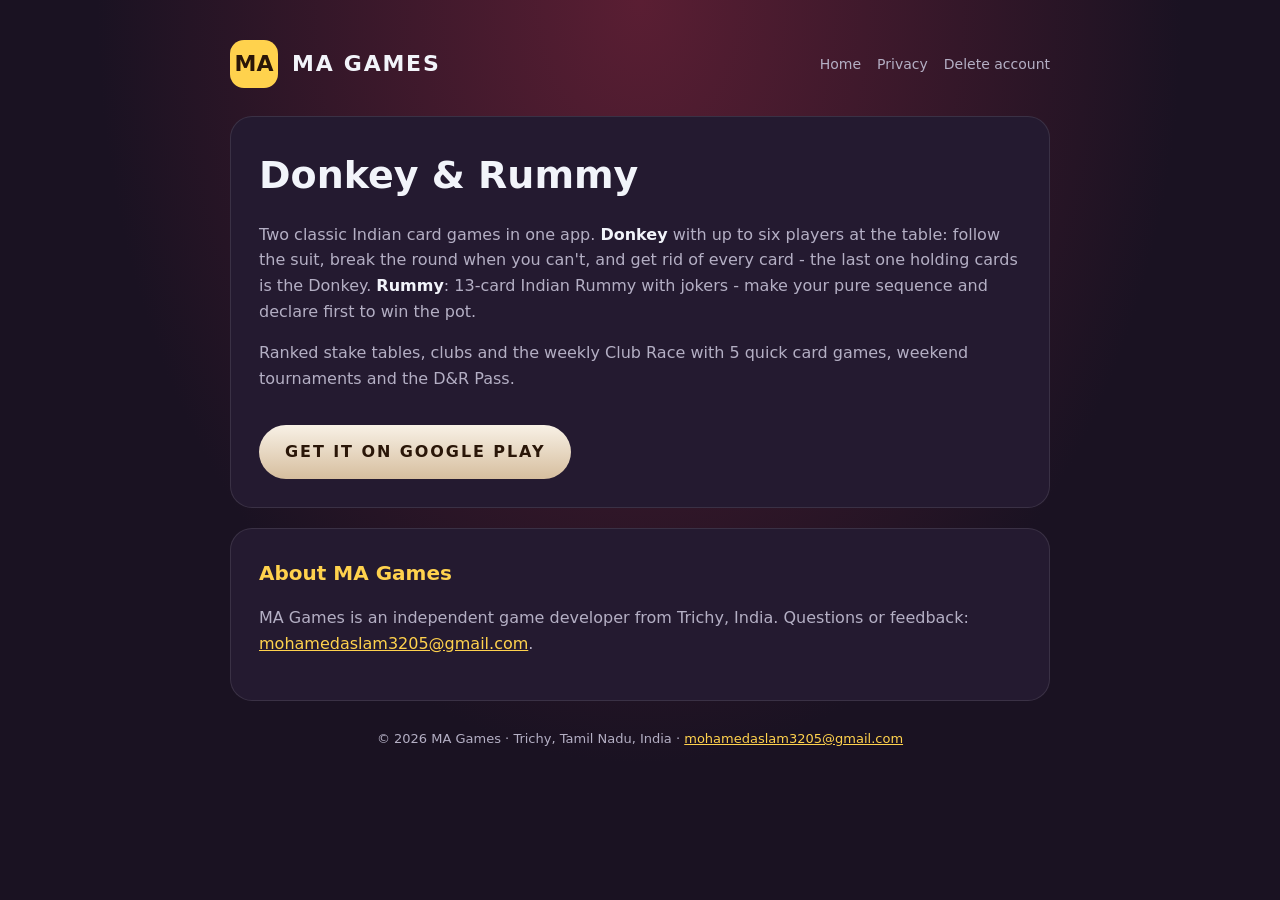
<file: index.html>
<!doctype html><html lang="en"><head><meta charset="utf-8"><meta name="viewport" content="width=device-width,initial-scale=1"><link rel="stylesheet" href="style.css"><title>MA Games</title></head><body><div class="wrap"><header><div class="logo">MA</div><b>MA GAMES</b><nav><a href="index.html">Home</a><a href="privacy.html">Privacy</a><a href="delete-account.html">Delete account</a></nav></header>
<div class="card"><h1>Donkey &amp; Rummy</h1><p>Two classic Indian card games in one app. <strong>Donkey</strong> with up to six players at the table: follow the suit, break the round when you can't, and get rid of every card - the last one holding cards is the Donkey. <strong>Rummy</strong>: 13-card Indian Rummy with jokers - make your pure sequence and declare first to win the pot.</p>
<p>Ranked stake tables, clubs and the weekly Club Race with 5 quick card games, weekend tournaments and the D&amp;R Pass.</p>
<a class="btn" href="https://play.google.com/store/apps/details?id=com.magames.donkey">GET IT ON GOOGLE PLAY</a></div>
<div class="card" style="margin-top:20px"><h2 style="margin-top:0">About MA Games</h2><p>MA Games is an independent game developer from Trichy, India. Questions or feedback: <a href="mailto:mohamedaslam3205@gmail.com">mohamedaslam3205@gmail.com</a>.</p></div>
<footer>© 2026 MA Games · Trichy, Tamil Nadu, India · <a href="mailto:mohamedaslam3205@gmail.com">mohamedaslam3205@gmail.com</a></footer></div></body></html>
</file>
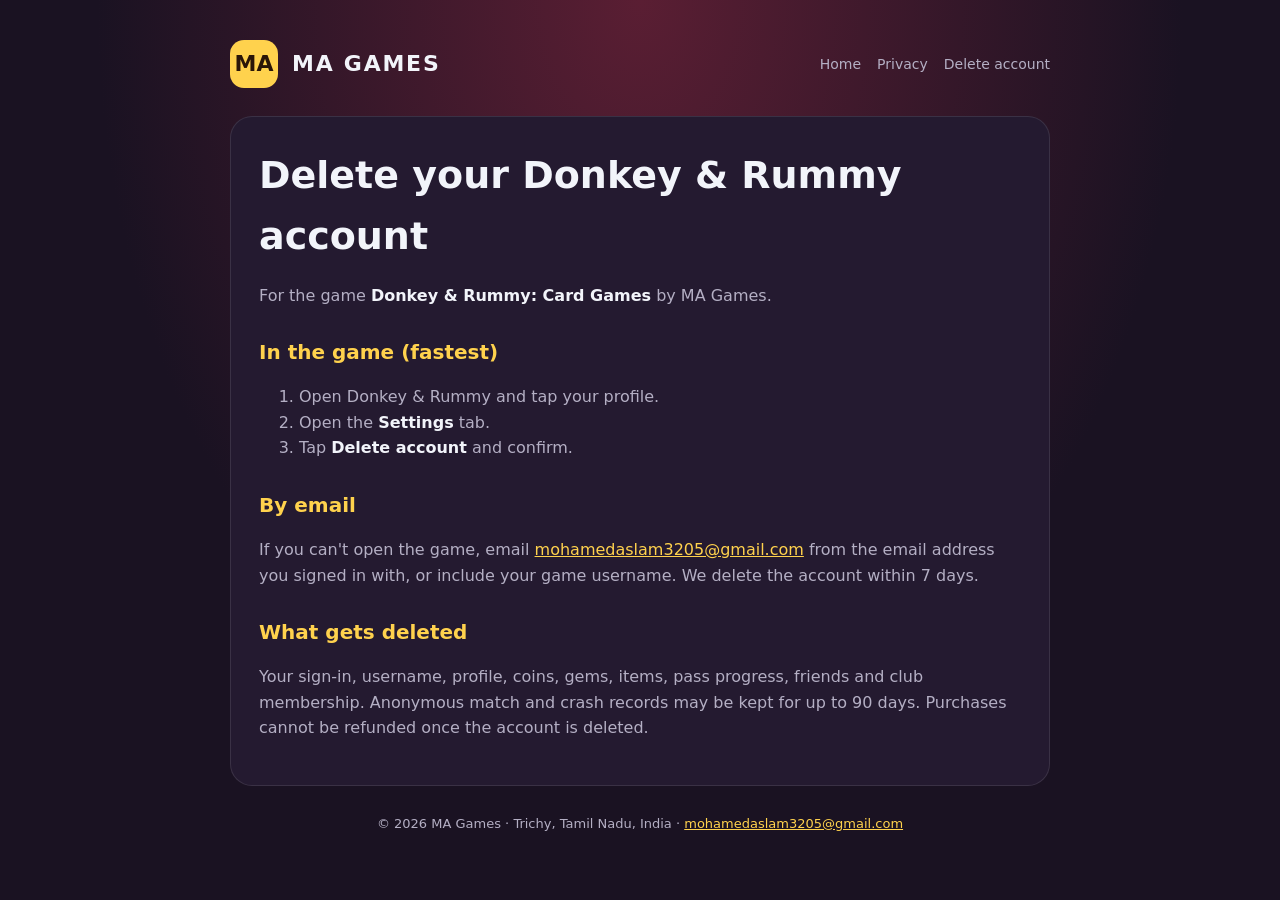
<file: delete-account.html>
<!doctype html><html lang="en"><head><meta charset="utf-8"><meta name="viewport" content="width=device-width,initial-scale=1"><link rel="stylesheet" href="style.css"><title>Delete your Donkey &amp; Rummy account</title></head><body><div class="wrap"><header><div class="logo">MA</div><b>MA GAMES</b><nav><a href="index.html">Home</a><a href="privacy.html">Privacy</a><a href="delete-account.html">Delete account</a></nav></header>
<div class="card"><h1>Delete your Donkey &amp; Rummy account</h1><p>For the game <strong>Donkey &amp; Rummy: Card Games</strong> by MA Games.</p>
<h2>In the game (fastest)</h2><ol><li>Open Donkey &amp; Rummy and tap your profile.</li><li>Open the <strong>Settings</strong> tab.</li><li>Tap <strong>Delete account</strong> and confirm.</li></ol>
<h2>By email</h2><p>If you can't open the game, email <a href="mailto:mohamedaslam3205@gmail.com?subject=Delete%20my%20Donkey%20%26%20Rummy%20account">mohamedaslam3205@gmail.com</a> from the email address you signed in with, or include your game username. We delete the account within 7 days.</p>
<h2>What gets deleted</h2><p>Your sign-in, username, profile, coins, gems, items, pass progress, friends and club membership. Anonymous match and crash records may be kept for up to 90 days. Purchases cannot be refunded once the account is deleted.</p></div>
<footer>© 2026 MA Games · Trichy, Tamil Nadu, India · <a href="mailto:mohamedaslam3205@gmail.com">mohamedaslam3205@gmail.com</a></footer></div></body></html>
</file>
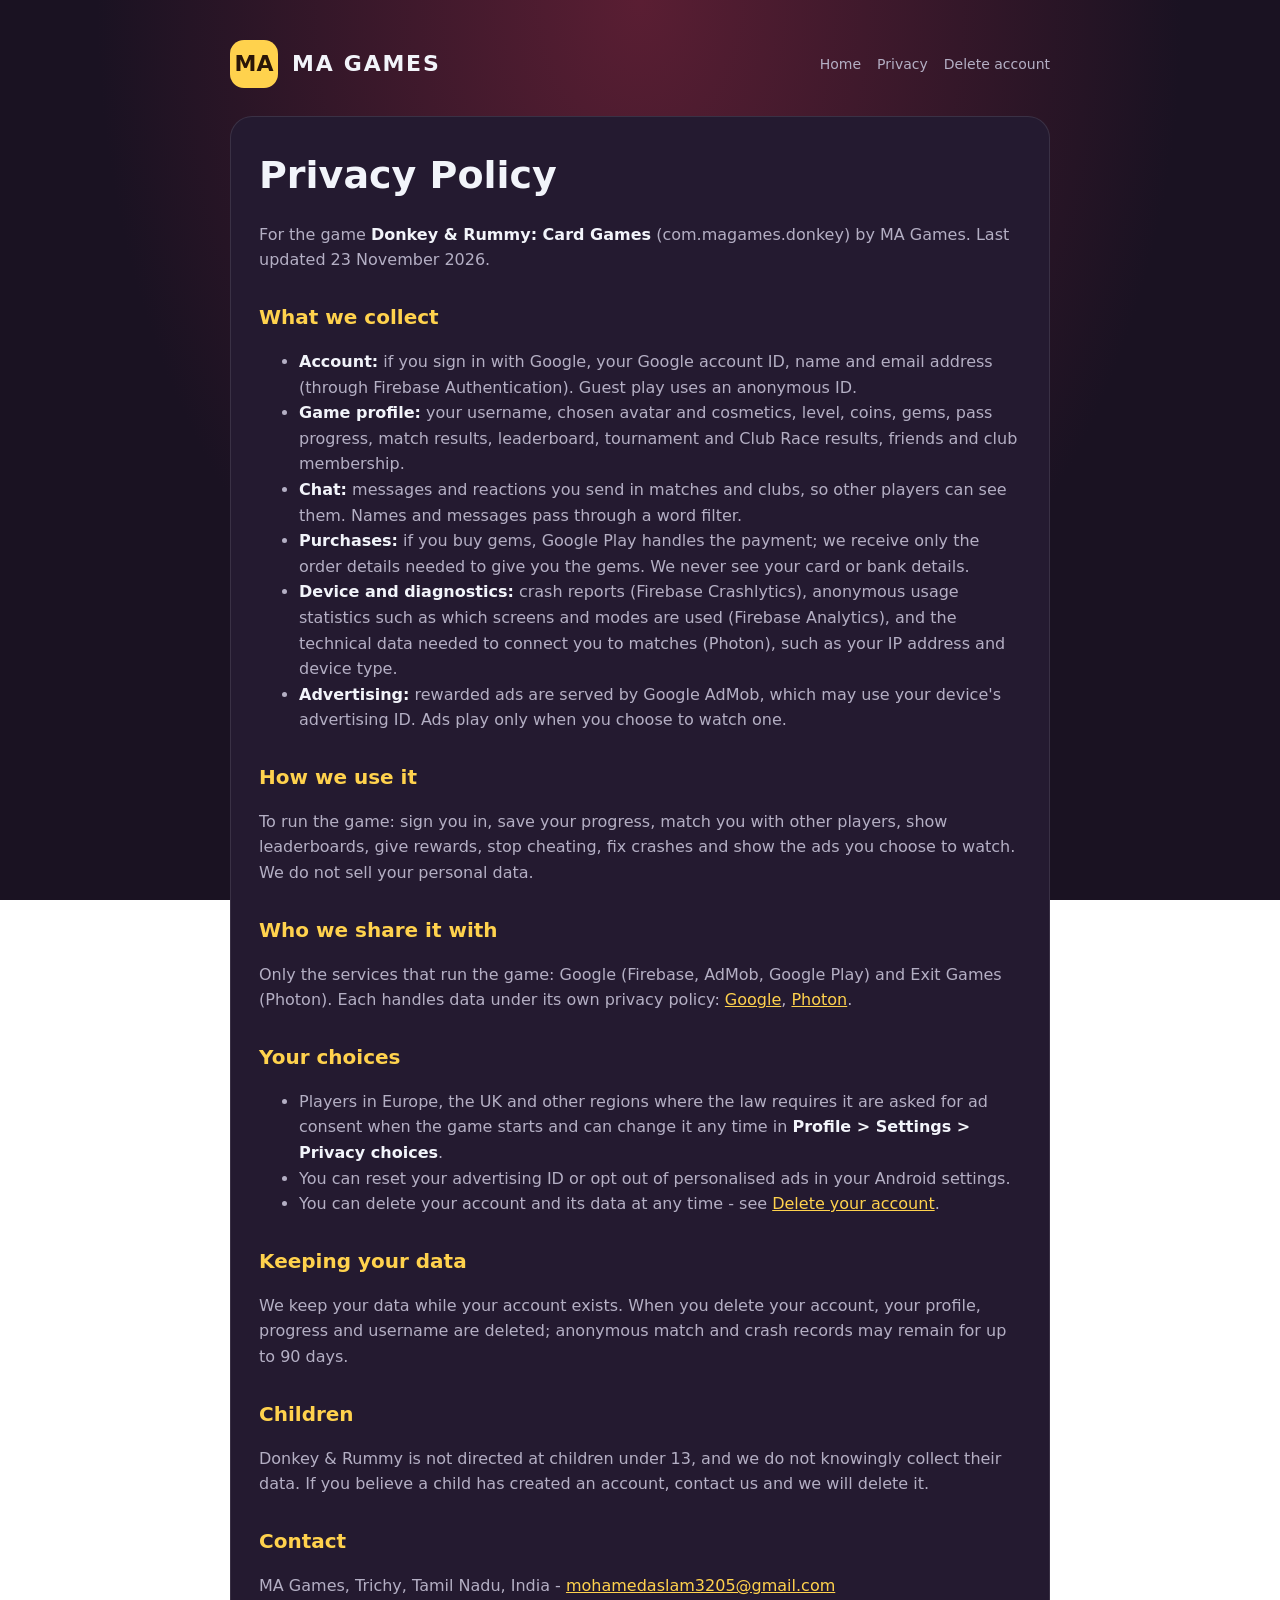
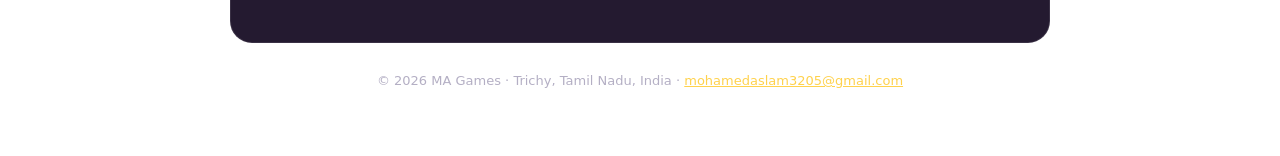
<file: privacy.html>
<!doctype html><html lang="en"><head><meta charset="utf-8"><meta name="viewport" content="width=device-width,initial-scale=1"><link rel="stylesheet" href="style.css"><title>Donkey &amp; Rummy Privacy Policy</title></head><body><div class="wrap"><header><div class="logo">MA</div><b>MA GAMES</b><nav><a href="index.html">Home</a><a href="privacy.html">Privacy</a><a href="delete-account.html">Delete account</a></nav></header>
<div class="card"><h1>Privacy Policy</h1><p>For the game <strong>Donkey &amp; Rummy: Card Games</strong> (com.magames.donkey) by MA Games. Last updated 23 November 2026.</p>
<h2>What we collect</h2><ul>
<li><strong>Account:</strong> if you sign in with Google, your Google account ID, name and email address (through Firebase Authentication). Guest play uses an anonymous ID.</li>
<li><strong>Game profile:</strong> your username, chosen avatar and cosmetics, level, coins, gems, pass progress, match results, leaderboard, tournament and Club Race results, friends and club membership.</li>
<li><strong>Chat:</strong> messages and reactions you send in matches and clubs, so other players can see them. Names and messages pass through a word filter.</li>
<li><strong>Purchases:</strong> if you buy gems, Google Play handles the payment; we receive only the order details needed to give you the gems. We never see your card or bank details.</li>
<li><strong>Device and diagnostics:</strong> crash reports (Firebase Crashlytics), anonymous usage statistics such as which screens and modes are used (Firebase Analytics), and the technical data needed to connect you to matches (Photon), such as your IP address and device type.</li>
<li><strong>Advertising:</strong> rewarded ads are served by Google AdMob, which may use your device's advertising ID. Ads play only when you choose to watch one.</li></ul>
<h2>How we use it</h2><p>To run the game: sign you in, save your progress, match you with other players, show leaderboards, give rewards, stop cheating, fix crashes and show the ads you choose to watch. We do not sell your personal data.</p>
<h2>Who we share it with</h2><p>Only the services that run the game: Google (Firebase, AdMob, Google Play) and Exit Games (Photon). Each handles data under its own privacy policy: <a href="https://policies.google.com/privacy">Google</a>, <a href="https://www.photonengine.com/privacy">Photon</a>.</p>
<h2>Your choices</h2><ul><li>Players in Europe, the UK and other regions where the law requires it are asked for ad consent when the game starts and can change it any time in <strong>Profile &gt; Settings &gt; Privacy choices</strong>.</li>
<li>You can reset your advertising ID or opt out of personalised ads in your Android settings.</li>
<li>You can delete your account and its data at any time - see <a href="delete-account.html">Delete your account</a>.</li></ul>
<h2>Keeping your data</h2><p>We keep your data while your account exists. When you delete your account, your profile, progress and username are deleted; anonymous match and crash records may remain for up to 90 days.</p>
<h2>Children</h2><p>Donkey &amp; Rummy is not directed at children under 13, and we do not knowingly collect their data. If you believe a child has created an account, contact us and we will delete it.</p>
<h2>Contact</h2><p>MA Games, Trichy, Tamil Nadu, India - <a href="mailto:mohamedaslam3205@gmail.com">mohamedaslam3205@gmail.com</a></p></div>
<footer>© 2026 MA Games · Trichy, Tamil Nadu, India · <a href="mailto:mohamedaslam3205@gmail.com">mohamedaslam3205@gmail.com</a></footer></div></body></html>
</file>
<file: style.css>
:root{--bg:#1a1222;--panel:#241a30;--ink:#F2F4FA;--dim:#B4AFC4;--gold:#FFD24D;--cream:#F8F1E6;--line:rgba(255,255,255,.1)}
*{box-sizing:border-box}
body{margin:0;background:radial-gradient(ellipse at 50% 0,#5a1e33 0,var(--bg) 60%) fixed;color:var(--ink);font:16px/1.6 "Poppins","Segoe UI",system-ui,sans-serif;padding:0 16px}
.wrap{max-width:820px;margin:0 auto;padding:40px 0 64px}
header{display:flex;align-items:center;gap:14px;margin-bottom:28px}
.logo{width:48px;height:48px;border-radius:14px;background:var(--gold);color:#2A1608;display:grid;place-items:center;font-weight:800;font-size:22px}
header b{font-size:22px;letter-spacing:.08em;white-space:nowrap}
nav{margin-left:auto;display:flex;gap:16px;flex-wrap:wrap}
nav a{color:var(--dim);text-decoration:none;font-size:14px}
nav a:hover{color:var(--ink)}
.card{background:var(--panel);border:1px solid var(--line);border-radius:22px;padding:28px}
h1{margin:0 0 8px;font-size:clamp(26px,5vw,38px)}
h2{margin:28px 0 8px;font-size:20px;color:var(--gold)}
p,li{color:var(--dim)} strong{color:var(--ink)}
a{color:var(--gold)}
.btn{display:inline-block;margin-top:18px;background:linear-gradient(var(--cream),#D6BE9E);color:#2A1608;font-weight:800;letter-spacing:.12em;padding:14px 26px;border-radius:999px;text-decoration:none}
footer{margin-top:28px;color:var(--dim);font-size:13px;text-align:center}
</file>
